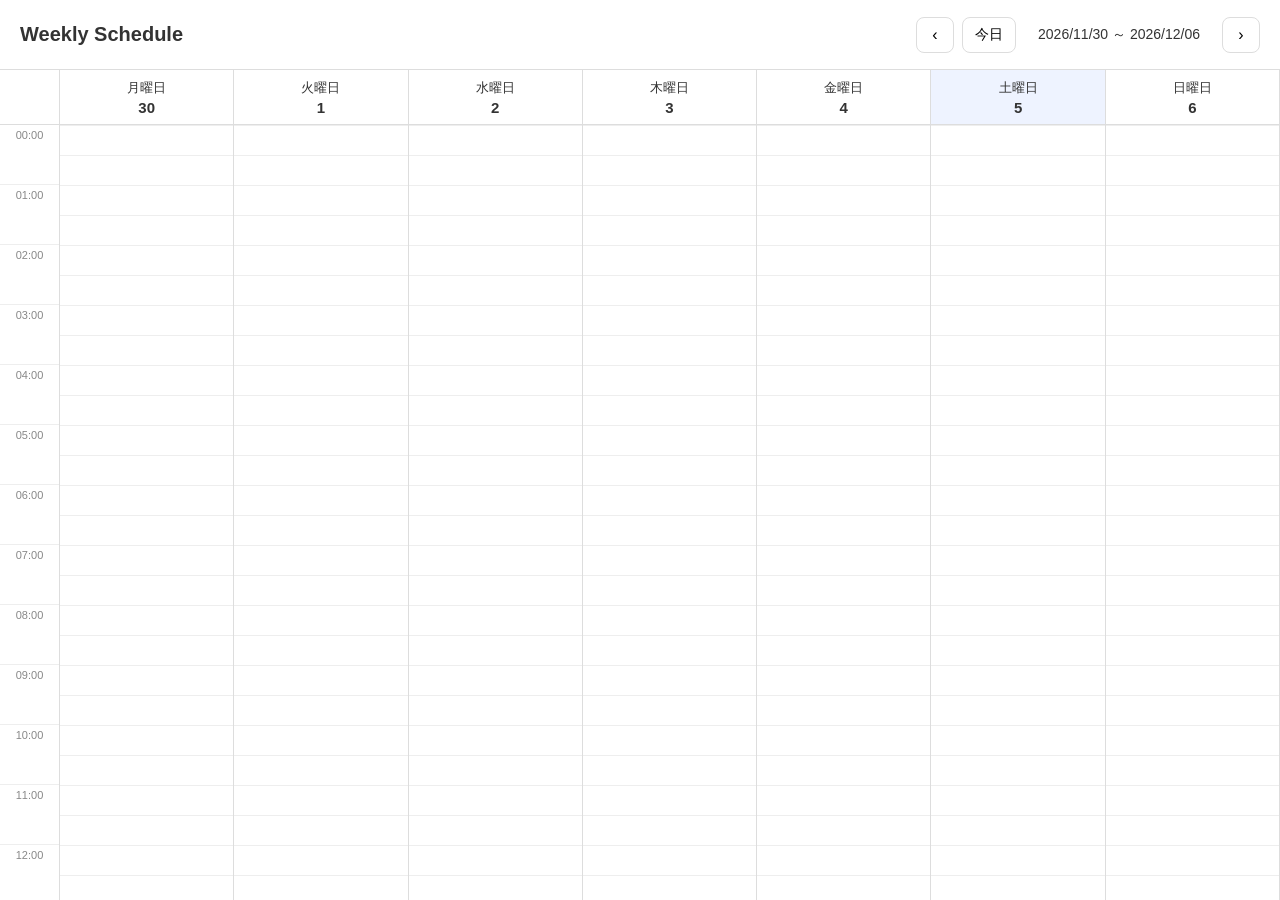
<file: index.html>
<!DOCTYPE html>
<html lang="ja">
<head>
    <meta charset="UTF-8">
    <meta name="viewport" content="width=device-width, initial-scale=1.0">
    <title>Weekly Schedule</title>
    <link rel="stylesheet" href="style.css">
</head>
<body>

<header class="header">
    <div class="header-left">
        <h1>Weekly Schedule</h1>
    </div>

    <div class="week-control">
        <button id="prevWeek">‹</button>
        <button id="todayButton">今日</button>
        <span id="weekLabel"></span>
        <button id="nextWeek">›</button>
    </div>
</header>

<main class="schedule-wrapper">
    <div class="schedule">

        <div class="corner"></div>

        <div id="dayHeader" class="day-header"></div>

        <div id="timeColumn" class="time-column"></div>

        <div id="calendarGrid" class="calendar-grid"></div>

        <div id="eventsLayer" class="events-layer"></div>

    </div>
</main>

<div id="modal" class="modal hidden">
    <div class="modal-content">

        <h2 id="modalTitle">予定を追加</h2>

        <label>
            予定名
            <input
                type="text"
                id="eventTitle"
                placeholder="例：プログラミング"
            >
        </label>

        <label>
            日付
            <input type="date" id="eventDate">
        </label>

        <div class="time-inputs">
            <label>
                開始
                <input type="time" id="startTime" value="09:00">
            </label>

            <label>
                終了
                <input type="time" id="endTime" value="10:00">
            </label>
        </div>

        <label>
            繰り返し
            <select id="repeatType">
                <option value="none">繰り返さない</option>
                <option value="weekly">毎週</option>
            </select>
        </label>

        <div id="weeklyOptions" class="weekly-options hidden">

            <div class="option-title">
                曜日
            </div>

            <div class="weekday-list">

                <label class="weekday-option">
                    <input type="checkbox" value="1">
                    <span>月</span>
                </label>

                <label class="weekday-option">
                    <input type="checkbox" value="2">
                    <span>火</span>
                </label>

                <label class="weekday-option">
                    <input type="checkbox" value="3">
                    <span>水</span>
                </label>

                <label class="weekday-option">
                    <input type="checkbox" value="4">
                    <span>木</span>
                </label>

                <label class="weekday-option">
                    <input type="checkbox" value="5">
                    <span>金</span>
                </label>

                <label class="weekday-option">
                    <input type="checkbox" value="6">
                    <span>土</span>
                </label>

                <label class="weekday-option">
                    <input type="checkbox" value="0">
                    <span>日</span>
                </label>

            </div>

            <label>
                繰り返し終了日
                <input type="date" id="repeatUntil">
            </label>

        </div>

        <label>
            色
            <div class="color-list">

                <button
                    class="color-option selected"
                    data-color="#6C8EF5">
                </button>

                <button
                    class="color-option"
                    data-color="#F58A8A">
                </button>

                <button
                    class="color-option"
                    data-color="#69C99B">
                </button>

                <button
                    class="color-option"
                    data-color="#F2C94C">
                </button>

                <button
                    class="color-option"
                    data-color="#B084F5">
                </button>

                <button
                    class="color-option"
                    data-color="#F59D5C">
                </button>

            </div>
        </label>

        <div class="modal-buttons">

            <button
                id="deleteButton"
                class="delete-button hidden">
                削除
            </button>

            <div>
                <button id="cancelButton">
                    キャンセル
                </button>

                <button
                    id="saveButton"
                    class="save-button">
                    保存
                </button>
            </div>

        </div>

    </div>
</div>

<script src="main.js"></script>

</body>
</html>
</file>
<file: style.css>
* {
    box-sizing: border-box;
}

body {
    margin: 0;
    background: #f5f5f7;
    color: #333;
    font-family:
        -apple-system,
        BlinkMacSystemFont,
        "Segoe UI",
        sans-serif;
}

.header {
    height: 70px;
    background: white;
    border-bottom: 1px solid #ddd;

    display: flex;
    align-items: center;
    justify-content: space-between;

    padding: 0 20px;

    position: sticky;
    top: 0;
    z-index: 100;
}

.header h1 {
    margin: 0;
    font-size: 20px;
}

.week-control {
    display: flex;
    align-items: center;
    gap: 8px;
}

.week-control button {
    border: 1px solid #ddd;
    background: white;

    border-radius: 8px;

    min-width: 38px;
    height: 36px;

    font-size: 16px;

    cursor: pointer;
}

.week-control button:hover {
    background: #f1f1f1;
}

#todayButton {
    padding: 0 12px;
    font-size: 14px;
}

#weekLabel {
    min-width: 190px;
    text-align: center;
    font-size: 14px;
}

.schedule-wrapper {
    width: 100%;
    height: calc(100vh - 70px);

    overflow: auto;
}

.schedule {
    position: relative;

    display: grid;

    grid-template-columns: 60px minmax(840px, 1fr);

    min-width: 900px;
}

.corner {
    height: 55px;
    background: white;

    border-right: 1px solid #ddd;
    border-bottom: 1px solid #ddd;
}

.day-header {
    height: 55px;

    display: grid;
    grid-template-columns: repeat(7, 1fr);

    position: sticky;
    top: 0;

    z-index: 20;

    background: white;

    border-bottom: 1px solid #ddd;
}

.day {
    display: flex;
    flex-direction: column;

    align-items: center;
    justify-content: center;

    border-right: 1px solid #ddd;

    font-size: 13px;
}

.day-number {
    margin-top: 2px;
    font-size: 15px;
    font-weight: 600;
}

.day.today {
    background: #eef3ff;
}

.time-column {
    background: white;

    border-right: 1px solid #ddd;

    position: relative;

    height: 1440px;
}

.time-label {
    height: 60px;

    display: flex;
    justify-content: center;
    align-items: flex-start;

    padding-top: 4px;

    font-size: 11px;
    color: #888;

    border-bottom: 1px solid #eee;
}

.calendar-grid {
    height: 1440px;

    display: grid;
    grid-template-columns: repeat(7, 1fr);

    position: relative;
}

.day-column {
    position: relative;

    height: 1440px;

    border-right: 1px solid #ddd;

    background-color: white;

    background-image:
        linear-gradient(
            to bottom,
            #eeeeee 1px,
            transparent 1px
        ),
        linear-gradient(
            to bottom,
            #e0e0e0 1px,
            transparent 1px
        );

    background-size:
        100% 30px,
        100% 60px;

    cursor: pointer;
}

.events-layer {
    position: absolute;

    top: 55px;
    left: 60px;
    right: 0;

    height: 1440px;

    display: grid;
    grid-template-columns: repeat(7, 1fr);

    pointer-events: none;

    z-index: 10;
}

.event {
    position: absolute;

    padding: 5px 7px;

    border-radius: 7px;

    color: white;

    font-size: 12px;

    overflow: hidden;

    cursor: pointer;

    pointer-events: auto;

    box-shadow: 0 2px 5px rgba(0, 0, 0, 0.12);

    transition:
        transform 0.1s,
        box-shadow 0.1s;
}

.event:hover {
    transform: scale(1.01);

    box-shadow:
        0 4px 10px rgba(0, 0, 0, 0.18);
}

.event-title {
    font-weight: 600;

    white-space: nowrap;
    overflow: hidden;
    text-overflow: ellipsis;
}

.event-time {
    margin-top: 2px;

    font-size: 10px;

    opacity: 0.9;
}

.event-repeat {
    margin-top: 2px;

    font-size: 9px;

    opacity: 0.85;
}

.modal {
    position: fixed;

    inset: 0;

    background: rgba(0, 0, 0, 0.35);

    display: flex;

    align-items: center;
    justify-content: center;

    padding: 20px;

    z-index: 1000;
}

.modal.hidden {
    display: none;
}

.modal-content {
    width: min(420px, 100%);

    max-height: 90vh;

    overflow-y: auto;

    background: white;

    border-radius: 16px;

    padding: 24px;

    box-shadow:
        0 20px 50px rgba(0, 0, 0, 0.2);
}

.modal-content h2 {
    margin-top: 0;
    margin-bottom: 20px;

    font-size: 20px;
}

.modal-content label {
    display: block;

    margin-bottom: 15px;

    font-size: 13px;
    font-weight: 600;
}

.modal-content input,
.modal-content select {
    width: 100%;

    height: 40px;

    margin-top: 6px;

    padding: 0 10px;

    border: 1px solid #ddd;

    border-radius: 8px;

    background: white;

    font-size: 14px;
}

.time-inputs {
    display: grid;

    grid-template-columns: 1fr 1fr;

    gap: 10px;
}

.weekly-options {
    margin-bottom: 15px;

    padding: 14px;

    background: #f7f7f8;

    border-radius: 10px;
}

.weekly-options.hidden {
    display: none;
}

.option-title {
    margin-bottom: 10px;

    font-size: 13px;
    font-weight: 600;
}

.weekday-list {
    display: grid;

    grid-template-columns:
        repeat(7, 1fr);

    gap: 5px;

    margin-bottom: 15px;
}

.weekday-option {
    margin: 0 !important;

    cursor: pointer;
}

.weekday-option input {
    display: none;
}

.weekday-option span {
    display: flex;

    height: 36px;

    align-items: center;
    justify-content: center;

    border: 1px solid #ddd;

    border-radius: 8px;

    background: white;

    font-size: 12px;

    transition: 0.15s;
}

.weekday-option input:checked + span {
    background: #6C8EF5;

    border-color: #6C8EF5;

    color: white;
}

.color-list {
    display: flex;

    gap: 10px;

    margin-top: 8px;
}

.color-option {
    width: 30px;
    height: 30px;

    border: 3px solid white;

    border-radius: 50%;

    cursor: pointer;

    box-shadow:
        0 0 0 1px #ddd;
}

.color-option.selected {
    box-shadow:
        0 0 0 2px #333;
}

.modal-buttons {
    display: flex;

    justify-content: space-between;

    align-items: center;

    margin-top: 25px;
}

.modal-buttons button {
    height: 40px;

    padding: 0 14px;

    border: none;

    border-radius: 8px;

    cursor: pointer;
}

.save-button {
    background: #6C8EF5;

    color: white;

    margin-left: 5px;
}

.delete-button {
    background: #f05b5b;

    color: white;
}

.delete-button.hidden {
    display: none;
}

@media (max-width: 600px) {

    .header {
        height: 60px;

        padding: 0 10px;
    }

    .header h1 {
        font-size: 16px;
    }

    .week-control {
        gap: 4px;
    }

    .week-control button {
        min-width: 32px;
        height: 32px;
    }

    #todayButton {
        padding: 0 8px;
    }

    #weekLabel {
        min-width: 130px;

        font-size: 11px;
    }

    .schedule-wrapper {
        height: calc(100vh - 60px);
    }

    .schedule {
        min-width: 900px;
    }

    .modal-content {
        padding: 18px;
    }

    .weekday-list {
        grid-template-columns:
            repeat(7, 1fr);
    }
}
</file>
